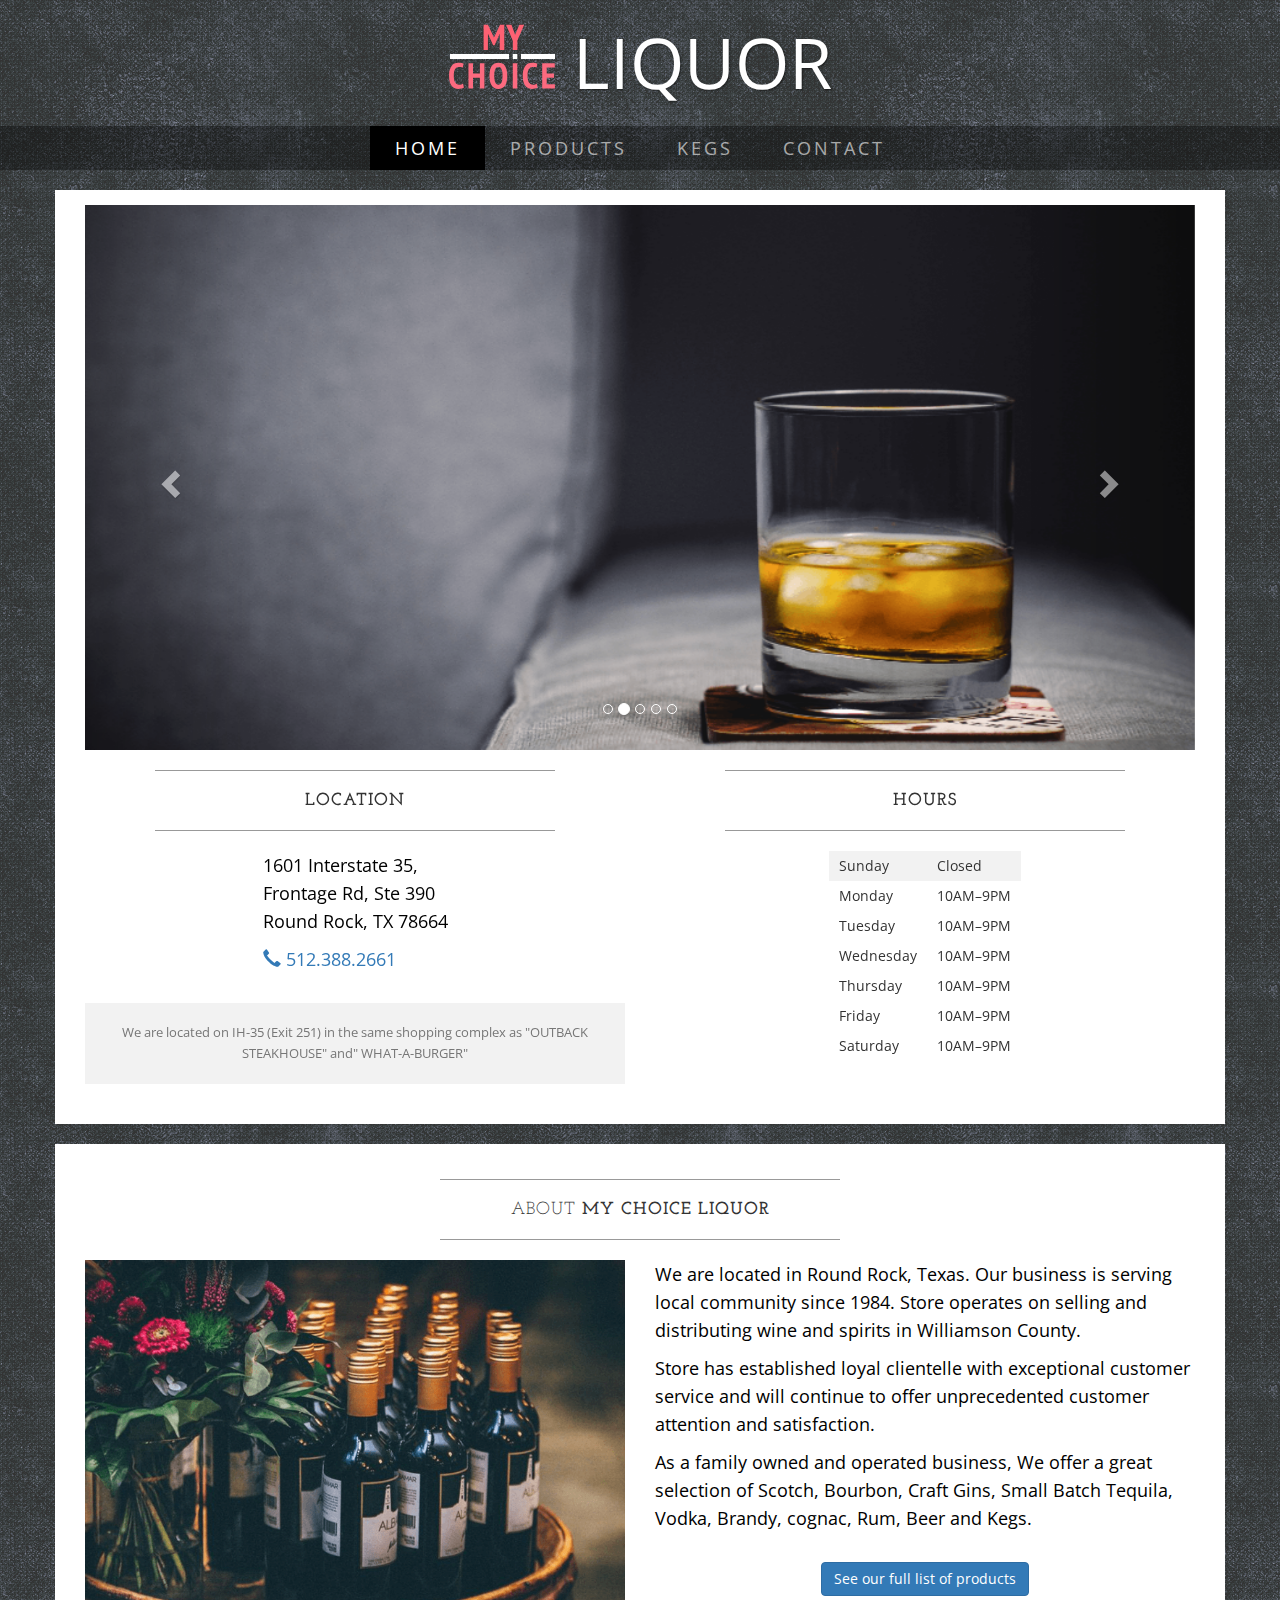
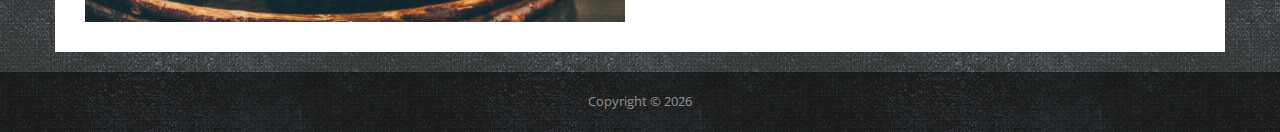
<file: index.html>
<!DOCTYPE html>
<html lang="en"><head>

    <meta charset="utf-8">
    <meta http-equiv="X-UA-Compatible" content="IE=edge">
    <meta name="viewport" content="width=device-width, initial-scale=1">
    <meta name="description" content="">
    <meta name="author" content="">

    <title>My Choice Liquor</title>

    <!-- Bootstrap Core CSS -->
    <link href="css/bootstrap.min.css" rel="stylesheet">

    <!-- Custom CSS -->
    <link href="css/business-casual.css" rel="stylesheet">

    <!-- Fonts -->
    <link href="http://fonts.googleapis.com/css?family=Open+Sans:300italic,400italic,600italic,700italic,800italic,400,300,600,700,800" rel="stylesheet" type="text/css">
    <link href="http://fonts.googleapis.com/css?family=Josefin+Slab:100,300,400,600,700,100italic,300italic,400italic,600italic,700italic" rel="stylesheet" type="text/css">

    <!-- HTML5 Shim and Respond.js IE8 support of HTML5 elements and media queries -->
    <!-- WARNING: Respond.js doesn't work if you view the page via file:// -->
    <!--[if lt IE 9]>
        <script src="https://oss.maxcdn.com/libs/html5shiv/3.7.0/html5shiv.js"></script>
        <script src="https://oss.maxcdn.com/libs/respond.js/1.4.2/respond.min.js"></script>
    <![endif]-->

</head>

<body cz-shortcut-listen="true">

    <div class="brand">
        <a href="index.html">
            <img src="img/logo.svg" alt="My Choice Liquor">
        </a>
        <span class="brand-txt">LIQUOR</span>
    </div>
    <div class="address-bar">1601 Interstate 35, Frontage Rd, Ste 390 | Round Rock, TX 78664 | <a href="tel:+15123882661">512.388.2661</a></div>

    <!-- Navigation -->
    <nav class="navbar navbar-default" role="navigation">
        <div class="container">
            <!-- Brand and toggle get grouped for better mobile display -->
            <div class="navbar-header">
                <button type="button" class="navbar-toggle collapsed" data-toggle="collapse" data-target="#bs-example-navbar-collapse-1" aria-expanded="false">
                    <span class="sr-only">Toggle navigation</span>
                    <span class="icon-bar"></span>
                    <span class="icon-bar"></span>
                    <span class="icon-bar"></span>
                </button>
                <!-- navbar-brand is hidden on larger screens, but visible when the menu is collapsed -->
                <a class="navbar-brand" href="index.html">
                    <img src="img/logo.svg" alt="My Choice Liquor">
                    <span class="brand-txt">LIQUOR</span>
                </a>
            </div>
            <!-- Collect the nav links, forms, and other content for toggling -->
            <div class="navbar-collapse collapse" id="bs-example-navbar-collapse-1" aria-expanded="false" style="height: 1px;">
                <ul class="nav navbar-nav">
                    <li>
                        <a href="index.html" class="active">Home</a>
                    </li>
                    <li>
                        <a href="products.html">Products</a>
                    </li>
                    <li>
                        <a href="kegs.html">Kegs</a>
                    </li>
                    <li>
                        <a href="contact.html">Contact</a>
                    </li>
                </ul>
            </div>
            <!-- /.navbar-collapse -->
        </div>
        <!-- /.container -->
    </nav>

    <div class="container">

        <div class="row">
            <div class="box">
                <div class="col-lg-12 text-center">
                    <div id="carousel-example-generic" class="carousel slide">
                        <!-- Indicators -->
                        <ol class="carousel-indicators hidden-xs">
                            <li data-target="#carousel-example-generic" data-slide-to="0" class=""></li>
                            <li data-target="#carousel-example-generic" data-slide-to="1" class="active"></li>
                            <li data-target="#carousel-example-generic" data-slide-to="2" class=""></li>
                            <li data-target="#carousel-example-generic" data-slide-to="3" class=""></li>
                            <li data-target="#carousel-example-generic" data-slide-to="4" class=""></li>
                        </ol>

                        <!-- Wrapper for slides -->
                        <div class="carousel-inner">
                            <div class="item">
                                <img class="img-responsive img-full" src="img/slide-1.jpg" alt="">
                            </div>
                            <div class="item active">
                                <img class="img-responsive img-full" src="img/slide-2.jpg" alt="">
                            </div>
                            <div class="item">
                                <img class="img-responsive img-full" src="img/slide-3.jpg" alt="">
                            </div>
                            <div class="item">
                                <img class="img-responsive img-full" src="img/slide-4.jpg" alt="">
                            </div>
                            <div class="item">
                                <img class="img-responsive img-full" src="img/slide-5.jpg" alt="">
                            </div>
                            
                        </div>

                        <!-- Controls -->
                        <a class="left carousel-control" href="#carousel-example-generic" data-slide="prev">
                            <span class="glyphicon glyphicon-chevron-left"></span>
                        </a>
                        <a class="right carousel-control" href="#carousel-example-generic" data-slide="next">
                            <span class="glyphicon glyphicon-chevron-right"></span>
                        </a>
                    </div>
                    <!-- <h2 class="brand-before">
                        <small>Welcome to</small>
                    </h2>
                    <h1 class="brand-name">Business Casual</h1>
                    <hr class="tagline-divider">
                    <h2>
                        <small>By
                            <strong>Start Bootstrap</strong>
                        </small>
                    </h2> -->
                </div>
                <div class="col-lg-6">
                    <hr>
                        <h2 class="intro-text text-center">
                            <strong>Location</strong>
                        </h2>
                    <hr>
                    
                    <table class="location">
                        <tr>
                            <td>
                                <address>
                                    <p>
                                        1601 Interstate 35, <br/> 
                                        Frontage Rd, Ste 390 <br/>
                                        Round Rock, TX 78664 <br/>
                                    </p>
                                    <p class="hide">
                                        <a href="geo:30.494359,-97.676653" target="_blank">
                                            <span class="glyphicon glyphicon-map-marker"></span>
                                            Click here for map
                                        </a>
                                    </p>
                                    <p>
                                        <a href="tel:+15123882661"  target="_blank">
                                            <span class="glyphicon glyphicon-earphone"></span>
                                            512.388.2661
                                        </a>
                                    </p>
                                    
                                </address>
                                <p class="landmark-info">
                                    We are located on IH-35 (Exit 251) in the same shopping complex as "OUTBACK STEAKHOUSE" and" WHAT-A-BURGER"
                                </p>
                            </td>
                        </tr>
                    </table>
                    
                </div>
                <div class="col-lg-6">
                    <hr>
                        <h2 class="intro-text text-center">
                            <strong>Hours</strong>
                        </h2>
                    <hr>
                    <table class="hours">
                        <tr>
                            <td>Sunday</td>
                            <td>Closed</td>
                        </tr>
                        <tr>
                            <td>Monday</td>
                            <td>10AM–9PM</td>
                        </tr>
                        <tr>
                            <td>Tuesday</td>
                            <td>10AM–9PM</td>
                        </tr>
                        <tr>
                            <td>Wednesday</td>
                            <td>10AM–9PM</td>
                        </tr>
                        <tr>
                            <td>Thursday</td>
                            <td>10AM–9PM</td>
                        </tr>
                        <tr>
                            <td>Friday</td>
                            <td>10AM–9PM</td>
                        </tr>
                        <tr>
                            <td>Saturday</td>
                            <td>10AM–9PM</td>
                        </tr>
                    </table>
                </div>
            </div>
        </div>

        <div class="row">
            <div class="box">
                <div class="col-lg-12">
                    <hr>
                    <h2 class="intro-text text-center">About
                        <strong>My Choice Liquor</strong>
                    </h2>
                    <hr>
                </div>
                <div class="col-md-6">
                    <img class="img-responsive img-border-left" src="img/abt-us.png" alt="">
                </div>
                <div class="col-md-6">
                    <p>We are located in Round Rock, Texas. Our business is serving local community since 1984. Store operates on selling and distributing wine and spirits in Williamson County.</p>
                    <p>Store has established loyal clientelle with exceptional customer service and will continue to offer unprecedented customer attention and satisfaction. </p>
                    <p>As a family owned and operated business, We offer a great selection of Scotch, Bourbon, Craft Gins, Small Batch Tequila, Vodka, Brandy, cognac, Rum, Beer and Kegs.</p>
                    <p class="text-center" style="padding-top:20px;">
                        <a href="products.html" class="btn btn-primary">See our full list of products</a>
                    </p>
                </div>
                <div class="clearfix"></div>
            </div>
        </div>
    </div>
    <!-- /.container -->

    <footer>
        <div class="container">
            <div class="row">
                <div class="col-lg-12 text-center">
                    <p>Copyright © <span id="yr"></span></p>
                </div>
            </div>
        </div>
    </footer>
    <!-- Return to Top -->
    <a href="javascript:" id="return-to-top"><i class="glyphicon glyphicon-chevron-up"></i></a>

    <!-- jQuery -->
    <script src="js/jquery.js"></script>

    <!-- Bootstrap Core JavaScript -->
    <script src="js/bootstrap.min.js"></script>

    <!-- Script to Activate the Carousel -->
    <script>
        $('.carousel').carousel({
            interval: 5000 //changes the speed
        })

        var d = new Date();
        var n = d.getFullYear();
        var dd = d.getDay();
        $("#yr").html(n);
        $(".hours tr:nth-of-type(" + (dd + 1) + ")").addClass("active")

            // ===== Scroll to Top ==== 
        $(window).scroll(function() {
            if ($(this).scrollTop() >= 50) {        // If page is scrolled more than 50px
                $('#return-to-top').fadeIn(200);    // Fade in the arrow
            } else {
                $('#return-to-top').fadeOut(200);   // Else fade out the arrow
            }
        });
        $('#return-to-top').click(function() {      // When arrow is clicked
            $('body,html').animate({
                scrollTop : 0                       // Scroll to top of body
            }, 500);
        });
    </script>
</body>
</html>
</file>
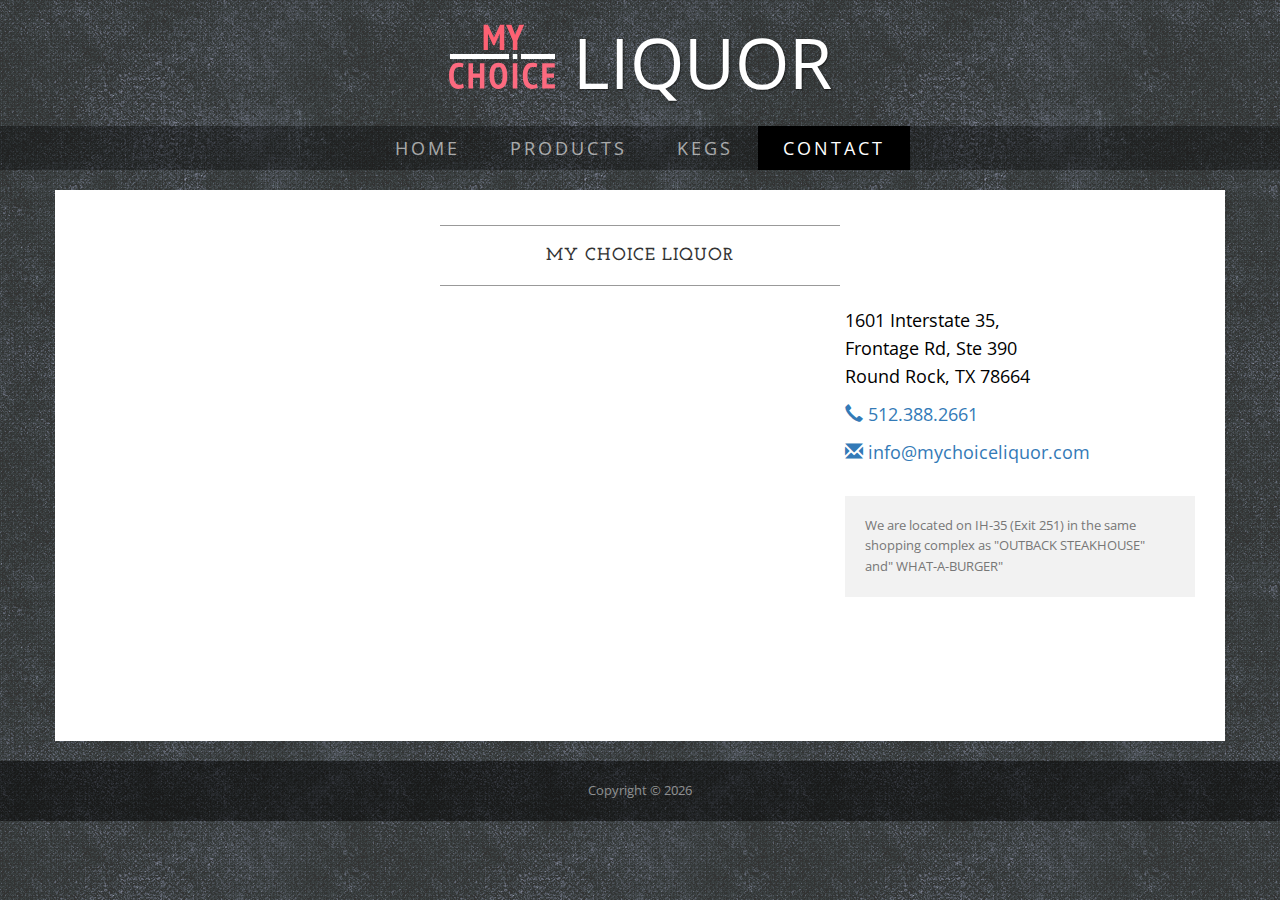
<file: contact.html>
<!DOCTYPE html>
<html lang="en"><head>

    <meta charset="utf-8">
    <meta http-equiv="X-UA-Compatible" content="IE=edge">
    <meta name="viewport" content="width=device-width, initial-scale=1">
    <meta name="description" content="">
    <meta name="author" content="">

    <title>My Choice Liquor</title>

    <!-- Bootstrap Core CSS -->
    <link href="css/bootstrap.min.css" rel="stylesheet">

    <!-- Custom CSS -->
    <link href="css/business-casual.css" rel="stylesheet">

    <!-- Fonts -->
    <link href="http://fonts.googleapis.com/css?family=Open+Sans:300italic,400italic,600italic,700italic,800italic,400,300,600,700,800" rel="stylesheet" type="text/css">
    <link href="http://fonts.googleapis.com/css?family=Josefin+Slab:100,300,400,600,700,100italic,300italic,400italic,600italic,700italic" rel="stylesheet" type="text/css">

    <!-- HTML5 Shim and Respond.js IE8 support of HTML5 elements and media queries -->
    <!-- WARNING: Respond.js doesn't work if you view the page via file:// -->
    <!--[if lt IE 9]>
        <script src="https://oss.maxcdn.com/libs/html5shiv/3.7.0/html5shiv.js"></script>
        <script src="https://oss.maxcdn.com/libs/respond.js/1.4.2/respond.min.js"></script>
    <![endif]-->

</head>

<body cz-shortcut-listen="true">

    <div class="brand">
        <a href="index.html">
            <img src="img/logo.svg" alt="My Choice Liquor">
        </a>
        <span class="brand-txt">LIQUOR</span>
    </div>
    <div class="address-bar">1601 Interstate 35, Frontage Rd, Ste 390 | Round Rock, TX 78664 | <a href="tel:+15123882661">512.388.2661</a></div>

    <!-- Navigation -->
    <nav class="navbar navbar-default" role="navigation">
        <div class="container">
            <!-- Brand and toggle get grouped for better mobile display -->
            <div class="navbar-header">
                <button type="button" class="navbar-toggle collapsed" data-toggle="collapse" data-target="#bs-example-navbar-collapse-1" aria-expanded="false">
                    <span class="sr-only">Toggle navigation</span>
                    <span class="icon-bar"></span>
                    <span class="icon-bar"></span>
                    <span class="icon-bar"></span>
                </button>
                <!-- navbar-brand is hidden on larger screens, but visible when the menu is collapsed -->
                <a class="navbar-brand" href="index.html">
                    <img src="img/logo.svg" alt="My Choice Liquor">
                    <span class="brand-txt">LIQUOR</span>
                </a>
            </div>
            <!-- Collect the nav links, forms, and other content for toggling -->
            <div class="navbar-collapse collapse" id="bs-example-navbar-collapse-1" aria-expanded="false" style="height: 1px;">
                <ul class="nav navbar-nav">
                    <li>
                        <a href="index.html">Home</a>
                    </li>
                    <li>
                        <a href="products.html">Products</a>
                    </li>
                    <li>
                        <a href="kegs.html">Kegs</a>
                    </li>
                    <li>
                        <a href="contact.html" class="active">Contact</a>
                    </li>
                </ul>
            </div>
            <!-- /.navbar-collapse -->
        </div>
        <!-- /.container -->
    </nav>

    <div class="container">

        <div class="row">
            <div class="box">
                <div class="col-lg-12">
                    <hr>
                    <h2 class="intro-text text-center">
                        <strong>My Choice Liquor</strong>
                    </h2>
                    <hr>
                </div>
                <div class="col-md-8">
                    <!-- Embedded Google Map using an iframe - to select your location find it on Google maps and paste the link as the iframe src. If you want to use the Google Maps API instead then have at it! -->
                    <iframe src="https://www.google.com/maps/embed?pb=!1m18!1m12!1m3!1d3437.9431793286412!2d-97.67884138487422!3d30.49435848172088!2m3!1f0!2f0!3f0!3m2!1i1024!2i768!4f13.1!3m3!1m2!1s0x8644d1dd87673071%3A0xa3271fce26f6b727!2sMy+Choice+Liquor!5e0!3m2!1sen!2sus!4v1450725359048" width="100%" height="400" frameborder="0" style="border:0" allowfullscreen></iframe>
                </div>
                <div class="col-md-4">
                    <address>
                        <p>
                            1601 Interstate 35, <br/> 
                            Frontage Rd, Ste 390 <br/>
                            Round Rock, TX 78664 <br/>
                        </p>
                        <p>
                            <a href="tel:+15123882661"  target="_blank">
                                <span class="glyphicon glyphicon-earphone"></span>
                                512.388.2661
                            </a>
                        </p>
                        <p>
                            <a href="mailto:info@mychoiceliquor.com"  target="_blank">
                                <span class="glyphicon glyphicon-envelope"></span>
                                info@mychoiceliquor.com
                            </a>
                        </p>
                        
                    </address>
                    <p class="landmark-info">
                        We are located on IH-35 (Exit 251) in the same shopping complex as "OUTBACK STEAKHOUSE" and" WHAT-A-BURGER"
                    </p>
                </div>
                <div class="clearfix"></div>
            </div>
        </div>

        <div class="row hide" >
            <div class="box">
                <div class="col-lg-12">
                    <hr>
                    <h2 class="intro-text text-center">Contact
                        <strong>form</strong>
                    </h2>
                    <hr>
                    <p>Lorem ipsum dolor sit amet, consectetur adipisicing elit. Fugiat, vitae, distinctio, possimus repudiandae cupiditate ipsum excepturi dicta neque eaque voluptates tempora veniam esse earum sapiente optio deleniti consequuntur eos voluptatem.</p>
                    <form role="form">
                        <div class="row">
                            <div class="form-group col-lg-4">
                                <label>Name</label>
                                <input type="text" class="form-control">
                            </div>
                            <div class="form-group col-lg-4">
                                <label>Email Address</label>
                                <input type="email" class="form-control">
                            </div>
                            <div class="form-group col-lg-4">
                                <label>Phone Number</label>
                                <input type="tel" class="form-control">
                            </div>
                            <div class="clearfix"></div>
                            <div class="form-group col-lg-12">
                                <label>Message</label>
                                <textarea class="form-control" rows="6"></textarea>
                            </div>
                            <div class="form-group col-lg-12">
                                <input type="hidden" name="save" value="contact">
                                <button type="submit" class="btn btn-default">Submit</button>
                            </div>
                        </div>
                    </form>
                </div>
            </div>
        </div>

    </div>
    <!-- /.container -->

    <footer>
        <div class="container">
            <div class="row">
                <div class="col-lg-12 text-center">
                    <p>Copyright © <span id="yr"></span></p>
                </div>
            </div>
        </div>
    </footer>
    <!-- Return to Top -->
    <a href="javascript:" id="return-to-top"><i class="glyphicon glyphicon-chevron-up"></i></a>

    <!-- jQuery -->
    <script src="js/jquery.js"></script>

    <!-- Bootstrap Core JavaScript -->
    <script src="js/bootstrap.min.js"></script>

    <script>
        // update footer
        var d = new Date();
        var n = d.getFullYear();
        var dd = d.getDay();
        $("#yr").html(n);

        // ===== Scroll to Top ==== 
        $(window).scroll(function() {
            if ($(this).scrollTop() >= 50) {        // If page is scrolled more than 50px
                $('#return-to-top').fadeIn(200);    // Fade in the arrow
            } else {
                $('#return-to-top').fadeOut(200);   // Else fade out the arrow
            }
        });
        $('#return-to-top').click(function() {      // When arrow is clicked
            $('body,html').animate({
                scrollTop : 0                       // Scroll to top of body
            }, 500);
        });        
    </script>

</body>
</html>
</file>
<file: css/business-casual.css>
/*!
 * Start Bootstrap - Business Casual Bootstrap Theme (http://startbootstrap.com)
 * Code licensed under the Apache License v2.0.
 * For details, see http://www.apache.org/licenses/LICENSE-2.0.
 */

 html,body {
    margin:0;
    padding:0;
    height:100%; /* needed for container min-height */
}

body {
    font-family: "Open Sans","Helvetica Neue",Helvetica,Arial,sans-serif;
    background: url('../img/bgpattern.png');
    background-color: #333;
}

h1,
h2,
h3,
h4,
h5,
h6 {
    text-transform: uppercase;
    font-family: "Josefin Slab","Helvetica Neue",Helvetica,Arial,sans-serif;
    font-weight: 700;
    letter-spacing: 1px;
}

p {
    font-size: 1.25em;
    line-height: 1.6;
    color: #000;
}


a:focus, a:hover{
    
    text-decoration: none;
}

hr {
    max-width: 400px;
    border-color: #999999;
}

.brand,
.address-bar {
    display: none;
}

.navbar-brand {
    text-transform: uppercase;
    letter-spacing: 2px;
    padding: 10px;
    color: #fff !important;
}

.navbar-default .navbar-toggle{
    border-color: transparent;
}

.navbar-default .navbar-toggle .icon-bar{
    background-color: #fff;
}

.navbar-nav {
    text-transform: uppercase;
    font-weight: 400;
    letter-spacing: 3px;
}

.img-full {
    min-width: 100%;
}

.brand-before,
.brand-name {
    text-transform: capitalize;
}

.brand-before {
    margin: 15px 0;
}

.brand-name {
    margin: 0;
    font-size: 4em;
}

.tagline-divider {
    margin: 15px auto 3px;
    max-width: 250px;
    border-color: #999999;
}

.box {
    margin-bottom: 20px;
    padding: 15px 5px;
    background: #fff;
}

.intro-text {
    text-transform: uppercase;
    font-size: 1.25em;
    font-weight: 400;
    letter-spacing: 1px;
}

.img-border {
    float: none;
    margin: 0 auto 0;
    border: #999999 solid 1px;
}

.img-left {
    float: none;
    margin: 0 auto 0;
}

footer {
    background: rgba(0, 0, 0, 0.5);
}

footer p {
    margin: 0;
    padding: 20px 0;
    color: rgba(255,255,255,0.5);
    font-size:0.9em;
}

.navbar-default{
    background-color: rgba(0,0,0,0.5);
    border-color: transparent;
}

.navbar-default .navbar-nav>li>a{
    color: #FFF;
    opacity: 0.6;
    text-align: right;
}

.navbar-brand>img{
    height: 30px;
    display: inline-block;
}

.navbar-default .navbar-nav>li>a:focus, 
.navbar-default .navbar-nav>li>a:hover,
.navbar-default .navbar-nav>li>a.active {
    opacity: 1;
    color: #FFF;
    background-color: rgb(0, 0, 0);;
}

.navbar-default .navbar-toggle:focus, 
.navbar-default .navbar-toggle:hover {
    background-color: rgba(0,0,0,0.5);
}

.navbar-default .navbar-collapse, 
.navbar-default .navbar-form{
    border-color: rgba(231, 231, 231, 0.25);
}

.hours{
    margin: 0 auto;
}

.hours tr.active{
    background: rgba(0,0,0,0.05);
}

.hours td{
    padding: 5px 10px;
}

.location{
    width: 100%; 
}

.location td{
    text-align: center;
}

address {
    text-align: left;
    display: inline-block;
}

.landmark-info{
    font-size: 0.9em;
    color: #777;
    padding: 20px; 
    background: rgba(0,0,0,0.05);
}

.list-group-item-text{
    font-size: 0.95em;
}

#prodSubmenu{
    font-size: 0.9em;
}


.btn-group .btn {
    border-radius: 0;
    -moz-border-radius: 0;
    -webkit-border-radius: 0;
    font-size: 0.95em;
    padding: 6px 10px;
}

.item{
    position: relative;
}

.thumbnail{
    position: relative;
}

.badges{
    position: absolute;
    top: 5px;
    right: 5px;
}

.badges .label{
    text-transform: uppercase;
    font-weight: normal;
    margin: 0 5px 0 0 ;

}

.label-price-drop,
.label-new-arrival{
    display: none;
}

.pricedrop .label-price-drop{
    display: inline-block;
}

.instock .label-new-arrival{
    display: inline-block;
}

#productsTable{
    width: 100%;
    font-size: 0.8em;
}

table.dataTable thead th, 
table.dataTable thead td {
    padding: 10px 18px;
    border-bottom: 1px solid #ddd !important;
}

table.dataTable.no-footer {
    border-bottom: none !important;
}

.submenu-container{
    padding: 0;
}

#return-to-top {
    position: fixed;
    bottom: 100px;
    right: 20px;
    
    background: rgba(0, 0, 0, 0.7);
    width: 50px;
    height: 50px;
    display: block;
    text-decoration: none;
    -webkit-border-radius: 35px;
    -moz-border-radius: 35px;
    border-radius: 35px;
    display: none;
    -webkit-transition: all 0.3s linear;
    -moz-transition: all 0.3s ease;
    -ms-transition: all 0.3s ease;
    -o-transition: all 0.3s ease;
    transition: all 0.3s ease;
}
#return-to-top i {
    color: #fff;
    margin: 0;
    position: relative;
    left: 16px;
    top: 13px;
    font-size: 19px;
    -webkit-transition: all 0.3s ease;
    -moz-transition: all 0.3s ease;
    -ms-transition: all 0.3s ease;
    -o-transition: all 0.3s ease;
    transition: all 0.3s ease;
}
#return-to-top:hover {
    background: rgba(0, 0, 0, 0.9);
}
#return-to-top:hover i {
    color: #fff;
    top: 5px;
}

input[type="search"] {
    border: solid 1px #ccc;
    -moz-border-radius: 20px;
    -webkit-border-radius: 20px;
    border-radius: 20px;
    font-weight: normal;
    padding: 5px 10px;
    width:250px;
}

.dataTables_wrapper .dataTables_filter{
    float: left !important;
}

.btn-dark {
      background-color: hsl(211, 11%, 38%) ;
  background-repeat: repeat-x;
  filter: progid:DXImageTransform.Microsoft.gradient(startColorstr="#636f7c", endColorstr="#56606b");
  background-image: -khtml-gradient(linear, left top, left bottom, from(#636f7c), to(#56606b));
  background-image: -moz-linear-gradient(top, #636f7c, #56606b);
  background-image: -ms-linear-gradient(top, #636f7c, #56606b);
  background-image: -webkit-gradient(linear, left top, left bottom, color-stop(0%, #636f7c), color-stop(100%, #56606b));
  background-image: -webkit-linear-gradient(top, #636f7c, #56606b);
  background-image: -o-linear-gradient(top, #636f7c, #56606b);
  background-image: linear-gradient(#636f7c, #56606b);
  border-color: #56606b #56606b hsl(211, 11%, 36.5%);
  color: rgba(255,255,255,0.8);
  text-shadow: 0 -1px 0 rgba(0, 0, 0, 0.09);
  -webkit-font-smoothing: antialiased;
}
.btn-dark:hover {
    color: #fff;
}

.btn-dark.active {
    box-shadow: inset 0 3px 5px rgba(0, 0, 0, 0.27);
    background-color: rgba(54, 60, 67, 1);
    color: #fff;
}

@media screen and (min-width:768px) {
    .brand {
        display: inherit;
        margin: 0;
        padding-bottom: 30px;
        text-align: center;
        text-shadow: 1px 1px 2px rgba(0,0,0,0.5);
        font-family: "Open sans","Helvetica Neue",Helvetica,Arial,sans-serif;
        font-size: 5em;
        /*font-weight: 700;*/
        line-height: normal;
        color: #fff;
    }

    .top-divider {
        margin-top: 0;
    }

    .img-left {
        float: left;
        margin-right: 25px;
    }

    .address-bar {
        display: inherit;
        margin: 0;
        padding: 0 0 40px;
        text-align: center;
        text-shadow: 1px 1px 2px rgba(0,0,0,0.5);
        text-transform: uppercase;
        font-size: 1.25em;
        font-weight: 400;
        letter-spacing: 3px;
        color: #fff;
        /*temp*/
        display: none;
    }

    .navbar {
        border-radius: 0;
    }

    .navbar-header {
        display: none;
    }

    .navbar {
        min-height: 0;
    }

    .navbar-default {
        border: none;
        background: #fff;
        background: rgba(0, 0, 0, 0.34);
    }

    .nav>li>a {
        padding: 10px 25px;
    }

    .navbar-nav>li>a {
        line-height: normal;
    }

    .navbar-nav {
        display: table;
        float: none;
        margin: 0 auto;
        table-layout: fixed;
        font-size: 1.25em;
    }

    .brand-txt{
        position: relative;
        top: 14px;
    }

    .img-abt-us{
        width: 250px;
    }

    .btn-group .btn {
        font-size: 14px;
        padding: 6px 12px;
    }
    
    .list-group-item-text{
        height: 50px;
        overflow: hidden;
    }

    #productsTable{
        font-size: 1em;
    }

    .box {
        padding: 15px;
        padding-bottom: 30px
    }
}

@media screen and (min-width:1200px) {
    .box:after {
        content: '';
        display: table;
        clear: both;
    }
}
</file>
